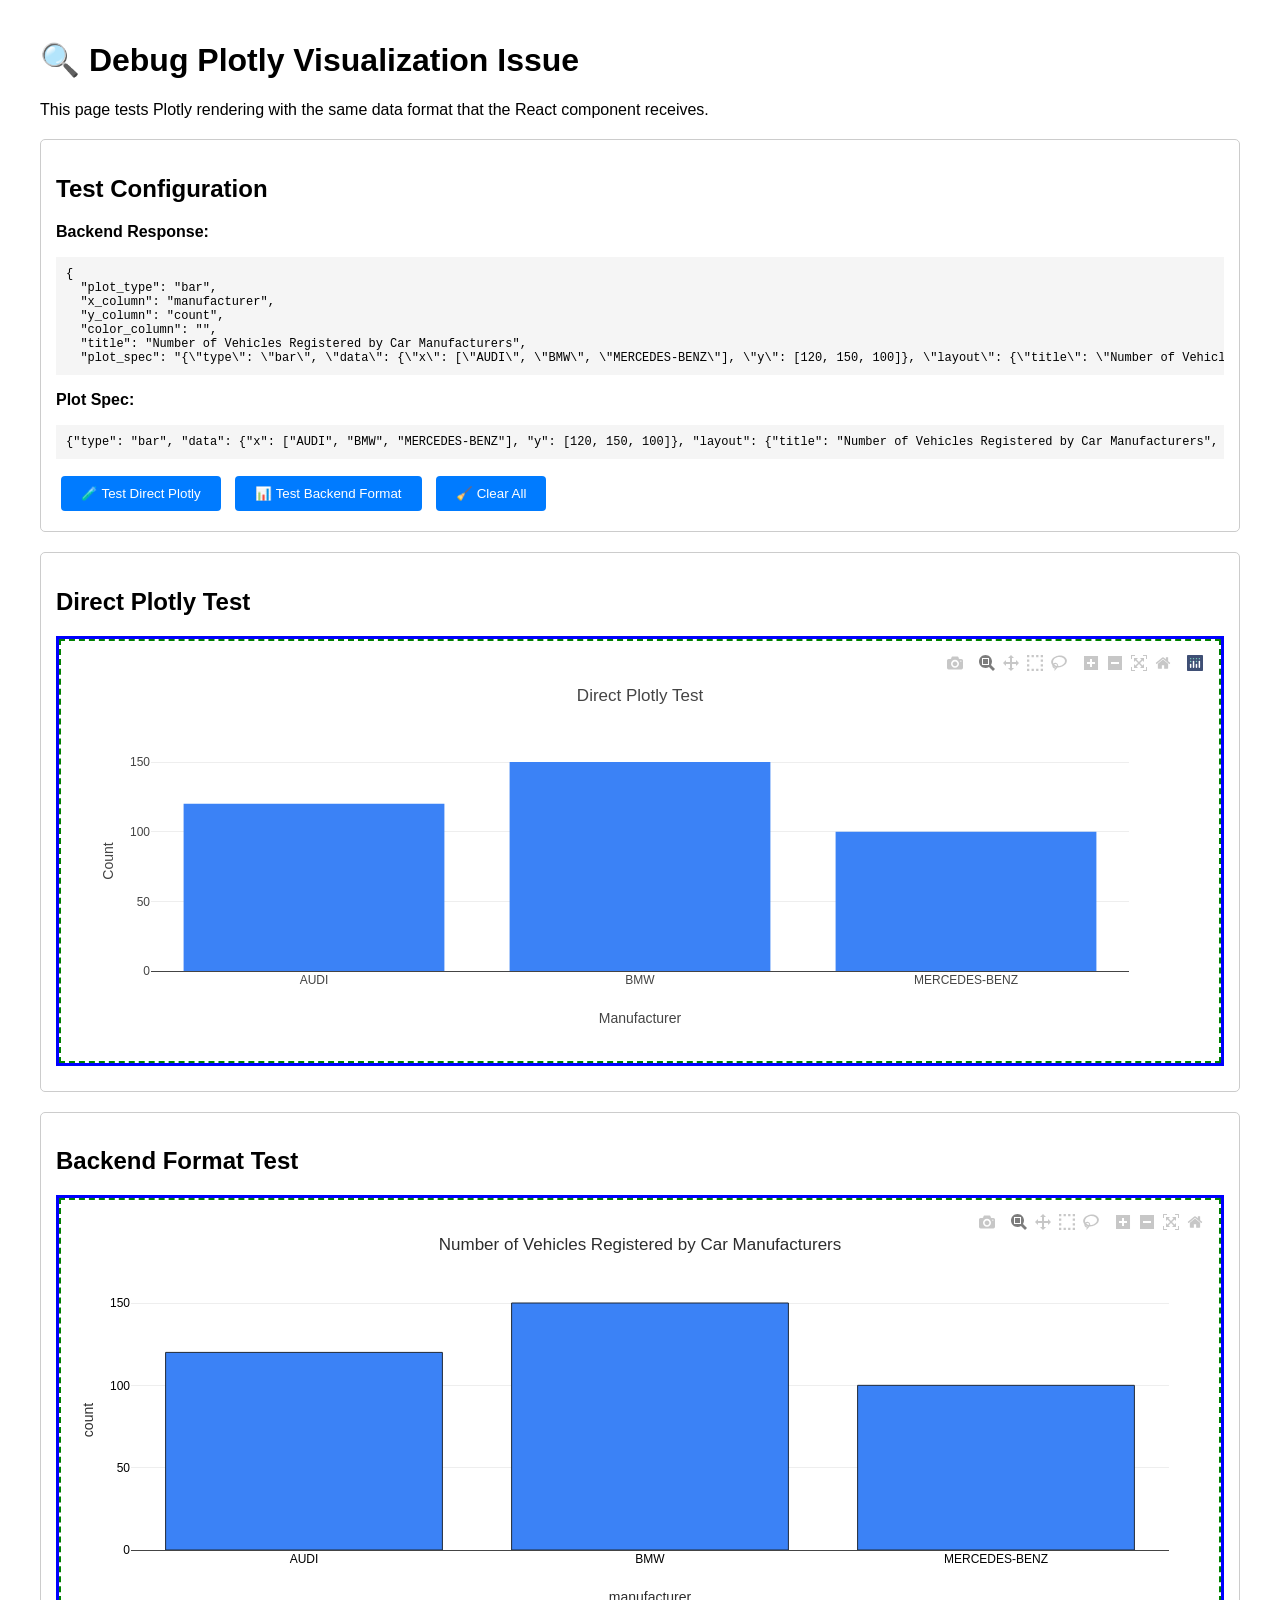
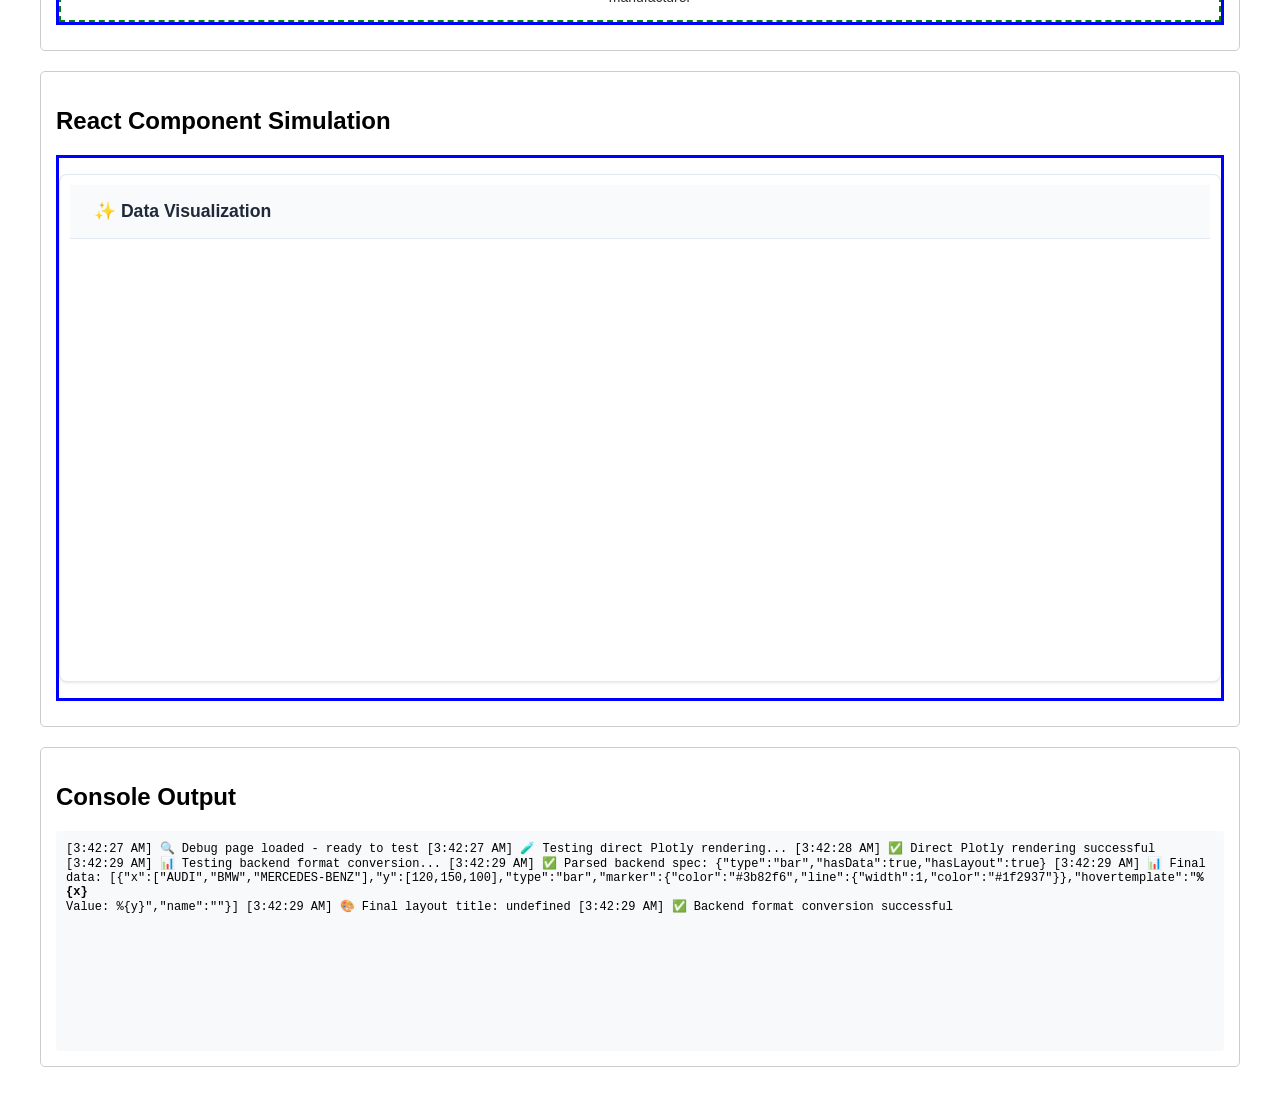
<file: debug_plotly.html>
<!DOCTYPE html>
<html lang="en">
<head>
    <meta charset="UTF-8">
    <meta name="viewport" content="width=device-width, initial-scale=1.0">
    <title>Debug Plotly Visualization</title>
    <style>
        body { font-family: Arial, sans-serif; padding: 20px; max-width: 1200px; margin: 0 auto; }
        .test-section { margin: 20px 0; padding: 15px; border: 1px solid #ccc; border-radius: 5px; }
        .error { color: red; }
        .success { color: green; }
        .warning { color: orange; }
        pre { background: #f5f5f5; padding: 10px; overflow-x: auto; font-size: 12px; }
        button { padding: 10px 20px; margin: 5px; background: #007bff; color: white; border: none; border-radius: 4px; cursor: pointer; }
        button:hover { background: #0056b3; }
        
        /* Debug styles to see container boundaries */
        .debug-border { border: 2px solid red !important; }
        .plotly-container { border: 3px solid blue; margin: 10px 0; }
        .plotly-content { border: 2px dashed green; padding: 10px; min-height: 400px; }
    </style>
    <script src="https://cdn.plot.ly/plotly-latest.min.js"></script>
</head>
<body>
    <h1>🔍 Debug Plotly Visualization Issue</h1>
    <p>This page tests Plotly rendering with the same data format that the React component receives.</p>
    
    <div class="test-section">
        <h2>Test Configuration</h2>
        <div id="testConfig"></div>
        <button onclick="testDirectPlotly()">🧪 Test Direct Plotly</button>
        <button onclick="testBackendFormat()">📊 Test Backend Format</button>
        <button onclick="clearAll()">🧹 Clear All</button>
    </div>
    
    <div class="test-section">
        <h2>Direct Plotly Test</h2>
        <div id="directPlotlyContainer" class="plotly-container">
            <div id="directPlotly" class="plotly-content"></div>
        </div>
    </div>
    
    <div class="test-section">
        <h2>Backend Format Test</h2>
        <div id="backendFormatContainer" class="plotly-container">
            <div id="backendPlotly" class="plotly-content"></div>
        </div>
    </div>
    
    <div class="test-section">
        <h2>React Component Simulation</h2>
        <div id="reactSimContainer" class="plotly-container">
            <div id="reactSim" class="plotly-content" style="background: white; border: 1px solid #e2e8f0; border-radius: 0.5rem; margin: 1rem 0; overflow: hidden; box-shadow: 0 1px 3px rgba(0,0,0,0.1);">
                <div style="padding: 1rem 1.5rem; border-bottom: 1px solid #e2e8f0; background-color: #f8fafc;">
                    <h3 style="margin: 0; color: #1f2937; font-size: 1.1rem;">✨ Data Visualization</h3>
                </div>
                <div id="reactSimPlot" style="padding: 1rem; min-height: 400px;">
                    <!-- Plotly chart will be rendered here -->
                </div>
            </div>
        </div>
    </div>
    
    <div class="test-section">
        <h2>Console Output</h2>
        <div id="consoleOutput" style="background: #f8f9fa; padding: 10px; border-radius: 4px; height: 200px; overflow-y: auto; font-family: monospace; font-size: 12px;"></div>
    </div>

    <script>
        // Simulate the exact data format that React component receives
        const backendResponse = {
            "plot_type": "bar",
            "x_column": "manufacturer",
            "y_column": "count",
            "color_column": "",
            "title": "Number of Vehicles Registered by Car Manufacturers",
            "plot_spec": '{"type": "bar", "data": {"x": ["AUDI", "BMW", "MERCEDES-BENZ"], "y": [120, 150, 100]}, "layout": {"title": "Number of Vehicles Registered by Car Manufacturers", "xaxis": {"title": "manufacturer", "title_font": {"color": "#000000"}, "tickfont": {"color": "#000000"}}, "yaxis": {"title": "count", "title_font": {"color": "#000000"}, "tickfont": {"color": "#000000"}}, "barmode": "group", "showlegend": false, "plot_bgcolor": "white", "paper_bgcolor": "white", "font": {"color": "#2E2E2E", "family": "Arial, sans-serif"}, "title_font": {"size": 16, "color": "#1f1f1f"}, "colorway": ["#1f77b4", "#ff7f0e", "#2ca02c", "#d62728", "#9467bd", "#8c564b", "#e377c2", "#7f7f7f", "#bcbd22", "#17becf"]}, "config": {"responsive": true}}'
        };

        function log(message) {
            const consoleDiv = document.getElementById('consoleOutput');
            const timestamp = new Date().toLocaleTimeString();
            consoleDiv.innerHTML += `[${timestamp}] ${message}\n`;
            consoleDiv.scrollTop = consoleDiv.scrollHeight;
            console.log(message);
        }

        document.getElementById('testConfig').innerHTML = `
            <p><strong>Backend Response:</strong></p>
            <pre>${JSON.stringify(backendResponse, null, 2).substring(0, 500)}...</pre>
            <p><strong>Plot Spec:</strong></p>
            <pre>${backendResponse.plot_spec.substring(0, 200)}...</pre>
        `;

        function testDirectPlotly() {
            log('🧪 Testing direct Plotly rendering...');
            
            const data = [{
                x: ['AUDI', 'BMW', 'MERCEDES-BENZ'],
                y: [120, 150, 100],
                type: 'bar',
                marker: { color: '#3b82f6' }
            }];
            
            const layout = {
                title: 'Direct Plotly Test',
                xaxis: { title: 'Manufacturer' },
                yaxis: { title: 'Count' },
                paper_bgcolor: 'white',
                plot_bgcolor: 'white'
            };
            
            const config = { responsive: true, displayModeBar: true };
            
            Plotly.newPlot('directPlotly', data, layout, config)
                .then(() => {
                    log('✅ Direct Plotly rendering successful');
                })
                .catch(error => {
                    log('❌ Direct Plotly rendering failed: ' + error.message);
                });
        }

        function testBackendFormat() {
            log('📊 Testing backend format conversion...');
            
            try {
                // Parse the backend plot_spec like React component does
                const spec = JSON.parse(backendResponse.plot_spec);
                log('✅ Parsed backend spec: ' + JSON.stringify({ type: spec.type, hasData: !!spec.data, hasLayout: !!spec.layout }));
                
                // Convert to Plotly format like React component does
                const plotlyData = [{
                    x: spec.data.x || [],
                    y: spec.data.y || [],
                    type: 'bar',
                    marker: { 
                        color: spec.data.color || '#3b82f6',
                        line: { width: 1, color: '#1f2937' }
                    },
                    hovertemplate: '<b>%{x}</b><br>Value: %{y}<extra></extra>',
                    name: spec.data.name || ''
                }];
                
                const plotlyLayout = {
                    autosize: true,
                    font: { 
                        family: 'Arial, sans-serif',
                        color: '#1f2937'
                    },
                    paper_bgcolor: '#ffffff',
                    plot_bgcolor: '#ffffff',
                    margin: { l: 60, r: 40, t: 80, b: 60 },
                    showlegend: false,
                    title: {
                        text: backendResponse.title || spec.layout?.title || 'Data Visualization',
                        font: { size: 18, color: '#1f2937', family: 'Arial, sans-serif' },
                        x: 0.5,
                        xanchor: 'center'
                    },
                    xaxis: {
                        title: spec.layout?.xaxis?.title || '',
                        gridcolor: '#f1f5f9',
                        linecolor: '#d1d5db',
                        tickfont: { color: '#4b5563' },
                        titlefont: { color: '#1f2937' },
                        showline: true,
                        zeroline: false,
                        ...spec.layout?.xaxis
                    },
                    yaxis: {
                        title: spec.layout?.yaxis?.title || '',
                        gridcolor: '#f1f5f9',
                        linecolor: '#d1d5db',
                        tickfont: { color: '#4b5563' },
                        titlefont: { color: '#1f2937' },
                        showline: true,
                        zeroline: false,
                        ...spec.layout?.yaxis
                    },
                    ...spec.layout
                };
                
                const plotlyConfig = {
                    responsive: true,
                    displayModeBar: true,
                    displaylogo: false,
                    ...spec.config
                };
                
                log('📊 Final data: ' + JSON.stringify(plotlyData));
                log('🎨 Final layout title: ' + plotlyLayout.title.text);
                
                Plotly.newPlot('backendPlotly', plotlyData, plotlyLayout, plotlyConfig)
                    .then(() => {
                        log('✅ Backend format conversion successful');
                    })
                    .catch(error => {
                        log('❌ Backend format conversion failed: ' + error.message);
                    });
                    
            } catch (error) {
                log('💥 Error processing backend format: ' + error.message);
            }
        }

        function testReactComponentSim() {
            log('⚛️ Testing React component simulation...');
            
            try {
                const spec = JSON.parse(backendResponse.plot_spec);
                
                const plotlyData = [{
                    x: spec.data.x || [],
                    y: spec.data.y || [],
                    type: 'bar',
                    marker: { 
                        color: '#3b82f6',
                        line: { width: 1, color: '#1f2937' }
                    },
                    hovertemplate: '<b>%{x}</b><br>Value: %{y}<extra></extra>'
                }];
                
                const plotlyLayout = {
                    autosize: true,
                    font: { family: 'Arial, sans-serif', color: '#1f2937' },
                    paper_bgcolor: '#ffffff',
                    plot_bgcolor: '#ffffff',
                    margin: { l: 60, r: 40, t: 80, b: 60 },
                    showlegend: false,
                    title: {
                        text: backendResponse.title,
                        font: { size: 18, color: '#1f2937', family: 'Arial, sans-serif' },
                        x: 0.5,
                        xanchor: 'center'
                    },
                    xaxis: {
                        title: 'manufacturer',
                        gridcolor: '#f1f5f9',
                        linecolor: '#d1d5db',
                        tickfont: { color: '#4b5563' },
                        titlefont: { color: '#1f2937' },
                        showline: true,
                        zeroline: false
                    },
                    yaxis: {
                        title: 'count',
                        gridcolor: '#f1f5f9',
                        linecolor: '#d1d5db',
                        tickfont: { color: '#4b5563' },
                        titlefont: { color: '#1f2937' },
                        showline: true,
                        zeroline: false
                    }
                };
                
                const plotlyConfig = {
                    responsive: true,
                    displayModeBar: true,
                    displaylogo: false
                };
                
                Plotly.newPlot('reactSimPlot', plotlyData, plotlyLayout, plotlyConfig)
                    .then(() => {
                        log('✅ React component simulation successful');
                    })
                    .catch(error => {
                        log('❌ React component simulation failed: ' + error.message);
                    });
                    
            } catch (error) {
                log('💥 Error in React component simulation: ' + error.message);
            }
        }

        function clearAll() {
            ['directPlotly', 'backendPlotly', 'reactSimPlot'].forEach(id => {
                Plotly.purge(id);
            });
            document.getElementById('consoleOutput').innerHTML = '';
            log('🧹 Cleared all plots');
        }

        // Auto-run tests on load
        window.onload = function() {
            log('🔍 Debug page loaded - ready to test');
            testDirectPlotly();
            setTimeout(() => testBackendFormat(), 1000);
            setTimeout(() => testReactComponentSim(), 2000);
        };
    </script>
</body>
</html>
</file>
